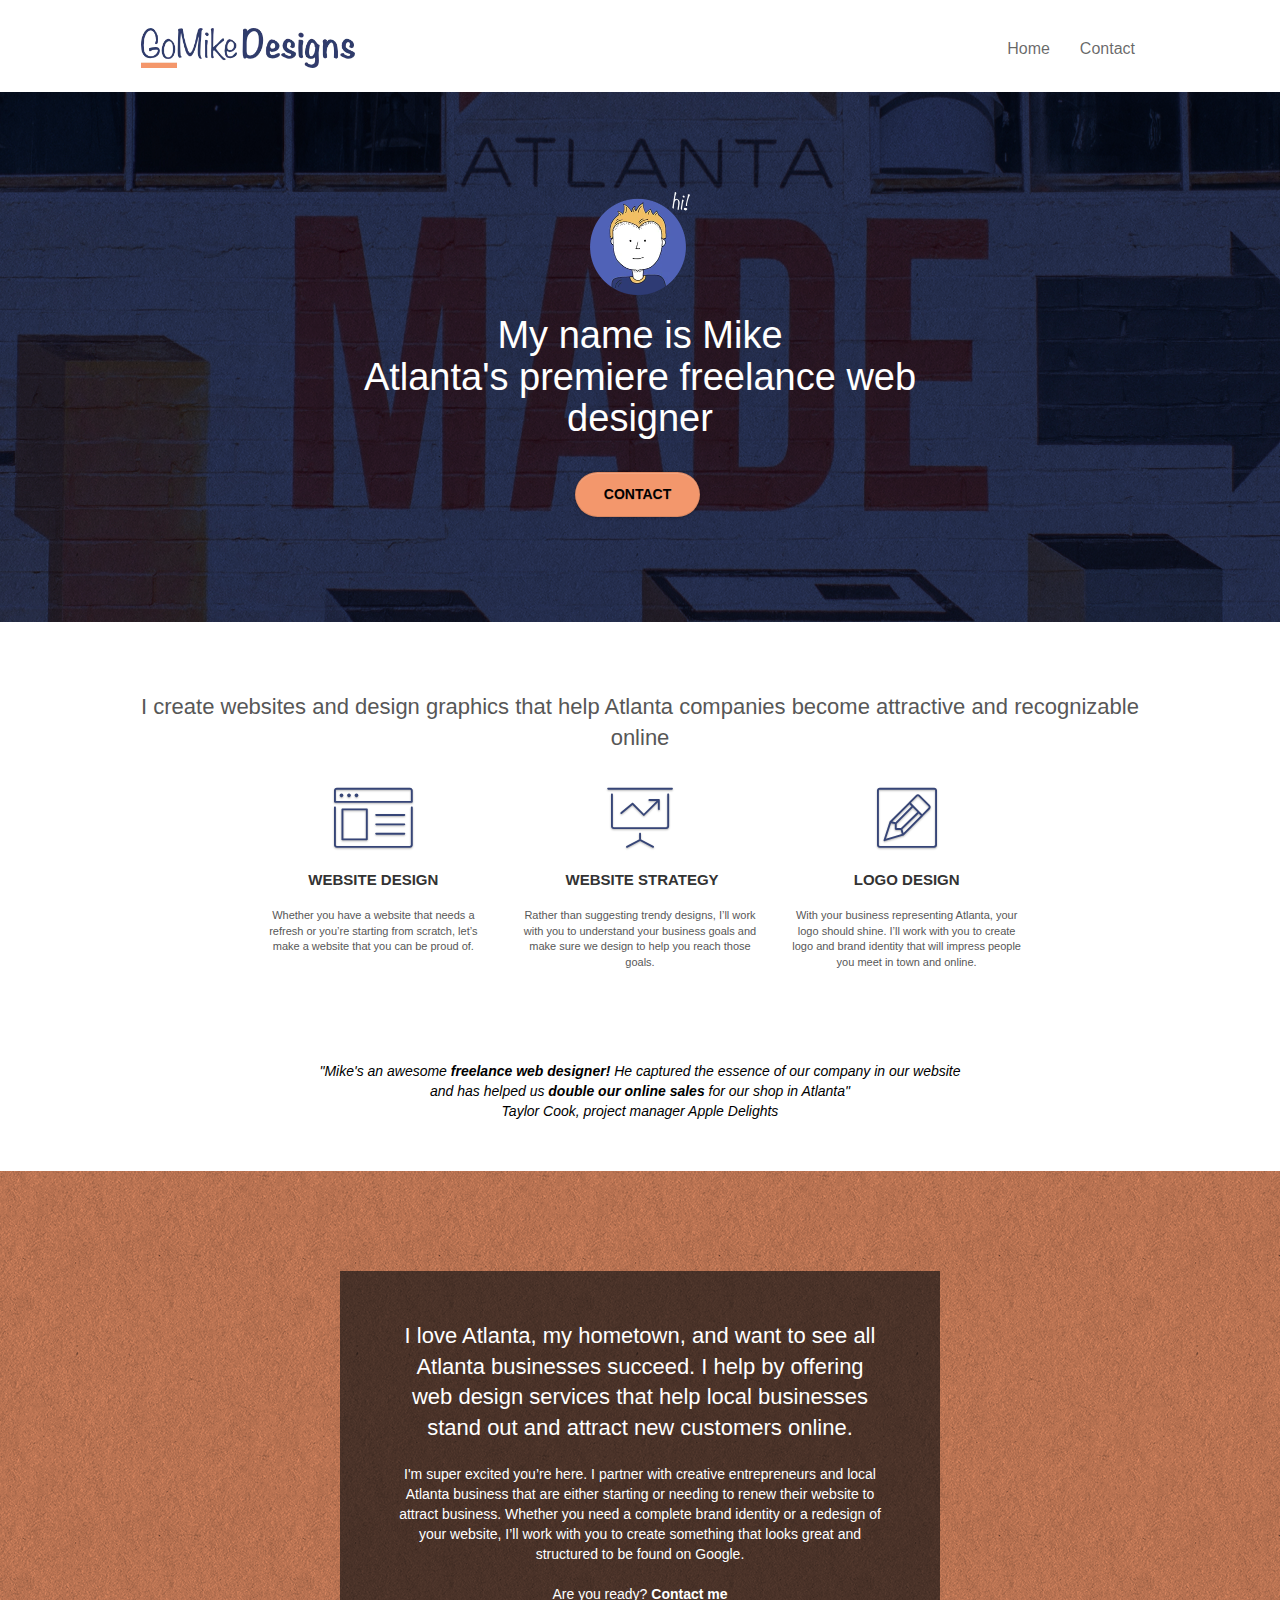
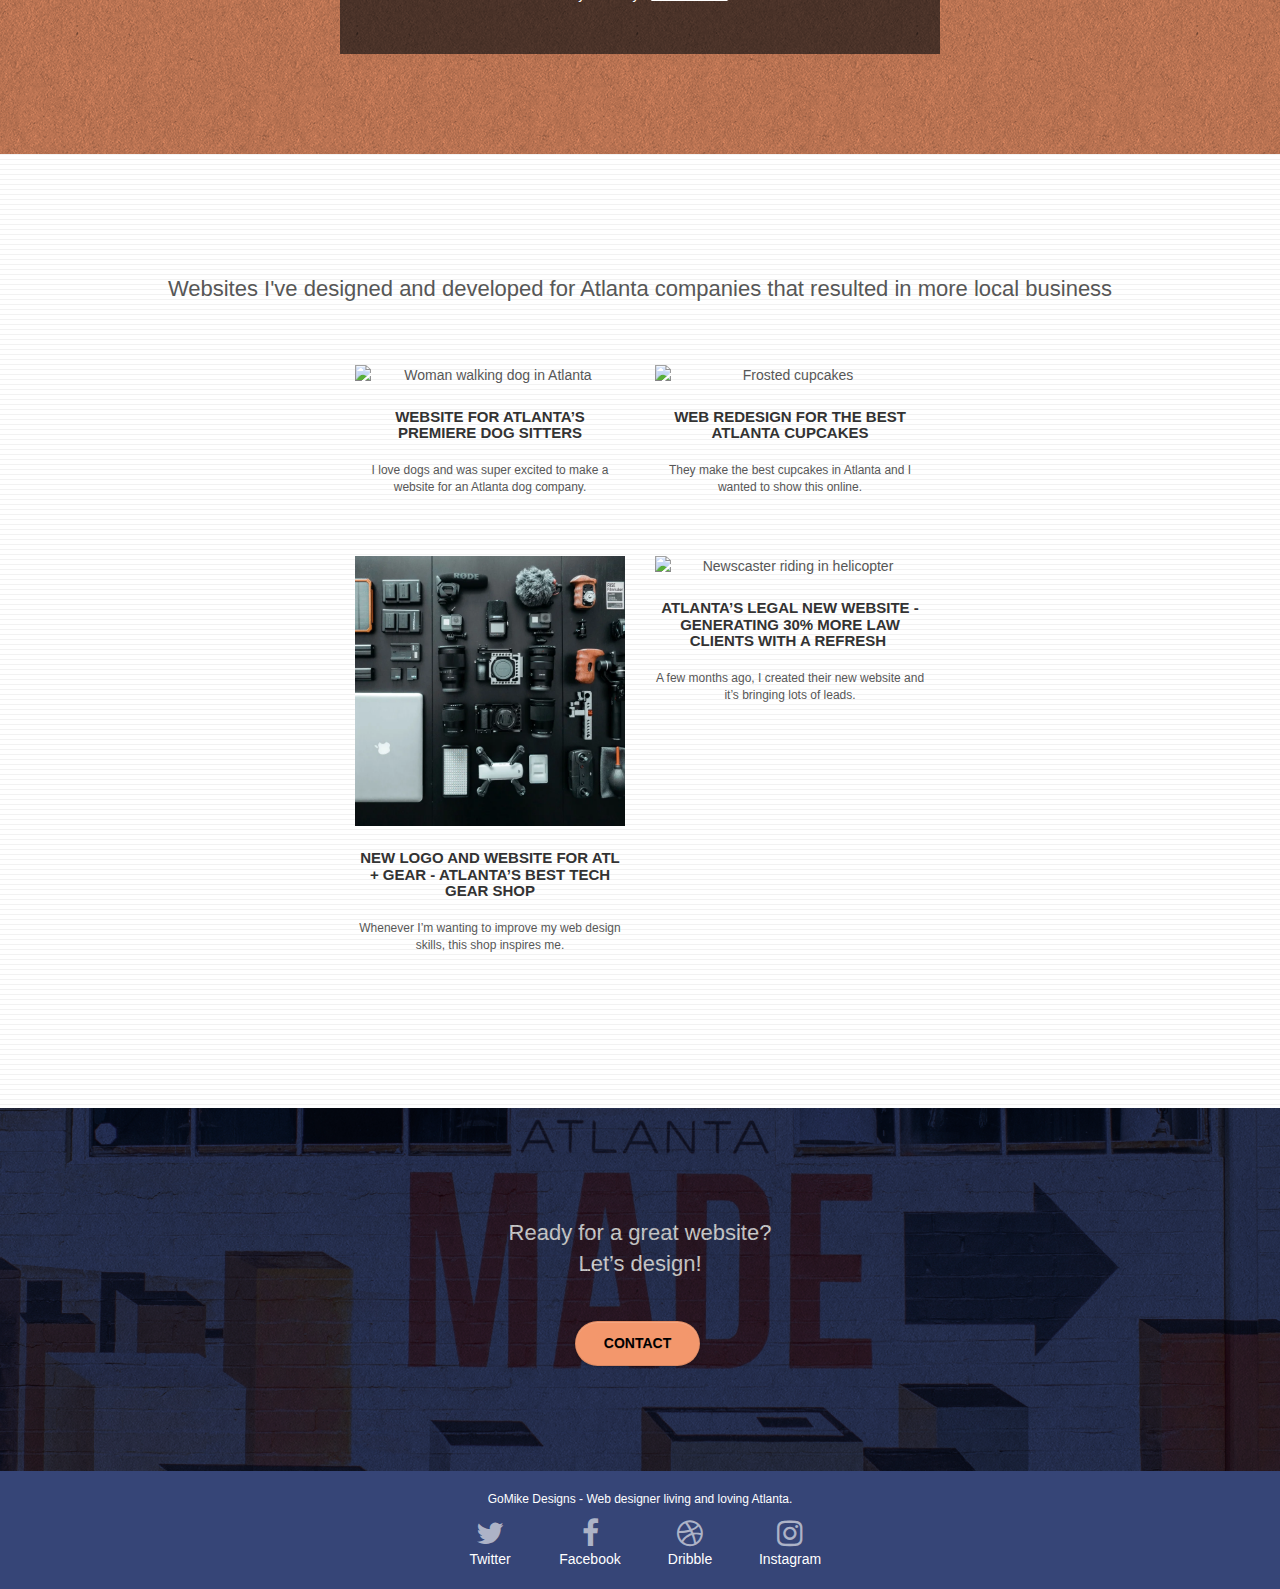
<file: index.html>
<!doctype html>
<html lang="en">

<head>
	<meta charset="utf-8">
	<meta name="description" content="I'm Mike and you should hire me to build your website">
	<meta name="viewport" content="width=device-width,initial-scale=1,viewport-fit=cover">
	<link rel="shortcut icon" type="image/png" href="favicon.jpg">
	<link rel="preload" as="style" onload="this.onload=null;this.rel='stylesheet'" type="text/css"
		href="./css/font-awesome.css">
	<noscript>
		<link rel="stylesheet" href="./css/font-awesome.css">
	</noscript>
	<link rel="preload" as="style" onload="this.onload=null;this.rel='stylesheet'" type="text/css"
		href="./css/et-line.min.css">
	<noscript>
		<link rel="stylesheet" href="./css/et-line.min.css">
	</noscript>
	<link rel="preload" as="style" onload="this.onload=null;this.rel='stylesheet'" type="text/css"
		href="./css/bootstrap.min.css" media="screen">
	<noscript>
		<link rel="stylesheet" href="./css/bootstrap.min.css">
	</noscript>
	<link rel="preload" as="style" onload="this.onload=null;this.rel='stylesheet'" type="text/css" href="style.min.css">
	<noscript>
		<link rel="stylesheet" href="./css/style.min.css">
	</noscript>
	<title>Go Mike Designs</title>

</head>

<body>
	<!-- Main container -->
	<div class="page-container">

		<!-- nav bar -->
		<div class="bloc bgc-white l-bloc " id="bloc-0">
			<div class="container bloc-sm">
				<nav class="navbar row">
					<div class="navbar-header">
						<a class="navbar-brand" href="index.html"><img data-src="img/atlanta web design logo.webp"
								alt="Go Mike Designs" height="40" class="lazyload" /></a>
						<button id="nav-toggle" type="button" class="ui-navbar-toggle navbar-toggle" data-toggle="collapse"
							data-target=".navbar-1">
							<span class="sr-only">Toggle navigation</span><span class="icon-bar"></span><span
								class="icon-bar"></span><span class="icon-bar"></span>
						</button>
					</div>
					<div class="collapse navbar-collapse navbar-1 special-dropdown-nav">
						<ul class="site-navigation nav navbar-nav">
							<li>
								<a href="index.html">Home</a>
							</li>
							<li>
							</li>
							<li>
								<a href="contact.html">Contact</a>
							</li>
						</ul>
					</div>
				</nav>
			</div>
		</div>
		<!-- nav bar end -->

		<!-- bloc-1-hero -->
		<div
			class="bloc bgc-dark-slate-blue bg-atlanta-20made-20sign d-bloc bg-t-edge bloc-bg-texture texture-paper b-parallax"
			id="bloc-1-hero">
			<div class="container bloc-lg">
				<div class="row tight-width-whitespace">
					<div class="col-sm-12">
						<img data-src="img/atlanta web designer mike.webp" class="center-block image-resize-mode lazyload"
							width="100" alt="Hi!" />
						<h1 class="text-center hero-bloc-text tc-white ">
							My name is Mike <br> Atlanta's premiere freelance web designer
						</h1>
						<div class="text-center">
							<a href="contact.html" class="btn btn-lg btn-clean btn-rd cta-hero btn-atomic-tangerine"
								id="cta-hero">Contact</a>
						</div>
					</div>
				</div>
			</div>
		</div>
		<!-- bloc-1-hero END -->

		<!-- bloc-2-services -->
		<div class="bloc bgc-white l-bloc" id="bloc-2-services">
			<div class="container bloc-md">
				<div class="row">
					<div class="col-sm-12 text-center">
						<h2>I create websites and design graphics that help Atlanta companies become attractive and recognizable
							online</h2>
					</div>
				</div>
				<div class="row voffset-lg med-width-whitespace">
					<div class="col-sm-4">
						<div class="text-center">
							<span class="et-icon-browser sm-shadow icon-dark-slate-blue icons icon-lg"></span>
						</div>
						<h1 class="mg-md text-center service-header">
							Website Design
						</h1>
						<p class="text-center ">
							Whether you have a website that needs a refresh or you&rsquo;re starting from scratch, let&rsquo;s make a
							website that you can be proud of.
						</p>
					</div>
					<div class="col-sm-4">
						<div class="text-center">
							<span class="et-icon-presentation sm-shadow icon-dark-slate-blue icons icon-lg"></span>
						</div>
						<h1 class="mg-md text-center service-header">
							&nbsp;Website Strategy
						</h1>
						<p class="text-center ">
							Rather than suggesting trendy designs, I&rsquo;ll work with you to understand your business goals and make
							sure we design to help you reach those goals.<br>
						</p>
					</div>
					<div class="col-sm-4">
						<div class="text-center">
							<span class="et-icon-edit sm-shadow icon-dark-slate-blue icons icon-lg"></span>
						</div>
						<h1 class="mg-md text-center service-header">
							Logo Design
						</h1>
						<p class="text-center ">
							With your business representing Atlanta, your logo should shine. I&rsquo;ll work with you to create logo
							and brand identity that will impress people you meet in town and online.
						</p>
					</div>
				</div>
				<div class="row voffset-lg voffset">
					<div class="col-xs-12 col-md-8 col-md-offset-2 text-center">
						<em class="quote">"Mike's an awesome <strong>freelance web designer!</strong> He captured the essence of our
							company in our website and has helped us <strong>double our online sales</strong> for our shop in
							Atlanta"<br>Taylor Cook, project manager Apple Delights</em>
					</div>
				</div>
			</div>
		</div>
		<!-- bloc-2-services END -->

		<!-- bloc-3-what-i-do -->
		<div
			class="bloc tc-white bgc-atomic-tangerine bloc-bg-texture texture-paper b-parallax bg-atlanta-20made-20sign-20orange d-bloc"
			id="bloc-3-what-i-do">
			<div class="container bloc-lg">
				<div class="row tight-width-whitespace black-background">
					<div class="col-sm-12">
						<h2 class="mg-md text-center tc-white">
							I love Atlanta, my hometown, and want to see all Atlanta businesses succeed. I help by offering web design
							services that help local businesses stand out and attract new customers online.<br>
						</h2>
						<p class="text-center white mdtxt">
							I'm super excited you&rsquo;re here. I partner with creative entrepreneurs and local Atlanta business that
							are either starting or needing to renew their website to attract business. Whether you need a complete
							brand identity or a redesign of your website, I&rsquo;ll work with you to create something that looks
							great and structured to be found on Google.<br><br>Are you ready? <a class="ltc-white bold-link"
								href="contact.html">Contact me</a><br>
						</p>
					</div>
				</div>
			</div>
		</div>
		<!-- bloc-3-what-i-do END -->

		<!-- bloc-4-portfolio -->
		<div class="bloc bgc-white bg-lines-h2-bg bg-repeat l-bloc" id="bloc-4-portfolio">
			<div class="container bloc-lg">
				<div class="row">
					<div class="col-sm-12 text-center">
						<h2>Websites I've designed and developed for Atlanta companies that resulted in more local business</h2>
					</div>
				</div>
				<div class="row tight-width-whitespace portfolio-row">
					<div class="col-sm-6">
						<a href="#" data-lightbox="img/11.webp" data-gallery-id="gallery-1"
							data-caption="Website for Atlanta's Premiere dog salon" data-frame="snapshot-lb"><img
								data-src="img/11.webp" class="img-responsive portfolio-thumb lazyload"
								alt="Woman walking dog in Atlanta" /></a>
						<h3 class="mg-md text-center">
							Website for Atlanta&rsquo;s premiere Dog Sitters
						</h3>
						<p class="text-center">
							I love dogs and was super excited to make a website for an Atlanta dog company.
						</p>
					</div>
					<div class="col-sm-6">
						<a href="#" data-lightbox="img/2.webp" data-gallery-id="gallery-1"
							data-caption="web redesign for the best cupcakes in Atlanta" data-frame="snapshot-lb"><img
								data-src="img/2.webp" class="img-responsive portfolio-thumb lazyload" alt="Frosted cupcakes" /></a>
						<h3 class="mg-md text-center">
							Web redesign for the best Atlanta&nbsp;cupcakes
						</h3>
						<p class="text-center">
							They make the best cupcakes in Atlanta and I wanted to show this online.
						</p>
					</div>
				</div>
				<div class="row tight-width-whitespace portfolio-row">
					<div class="col-sm-6">
						<a href="#" data-lightbox="img/3.webp" data-gallery-id="gallery-1"
							data-caption="New logo and website for Atlanta's best tech gear shop" data-frame="snapshot-lb"><img
								src="img/3.webp" class="img-responsive portfolio-thumb"
								alt="Laptop, external hard drives, Cameras, camera batteries, camera lenses, drone, and various other tech gear" /></a>
						<h3 class="mg-md text-center">
							New logo and website for Atl + Gear - Atlanta&rsquo;s best tech gear shop
						</h3>
						<p class="text-center">
							Whenever I&rsquo;m wanting to improve my web design skills, this shop inspires me.
						</p>
					</div>
					<div class="col-sm-6">
						<a href="#" data-lightbox="img/4.webp" data-gallery-id="gallery-1"
							data-caption="Atlanta's legal website generates 30% more clients after web redesign"
							data-frame="snapshot-lb"><img data-src="img/4.webp" class="img-responsive portfolio-thumb lazyload"
								alt="Newscaster riding in helicopter" /></a>
						<h3 class="mg-md text-center">
							Atlanta&rsquo;s legal new website - Generating 30% more law clients with a refresh&nbsp;
						</h3>
						<p class="text-center">
							A few months ago, I created their new website and it&rsquo;s bringing lots of leads.
						</p>
					</div>
				</div>
			</div>
		</div>
		<!-- bloc-4-portfolio END -->

		<!-- bloc-5-cta -->
		<div class="bloc bgc-dark-slate-blue bg-atlanta-20made-20sign d-bloc bloc-bg-texture texture-paper" id="bloc-5-cta">
			<div class="container bloc-lg">
				<div class="row">
					<h2 class="mg-md text-center tc-white">
						Ready for a great website? <br>Let&rsquo;s design!
					</h2>
					<div class="col-sm-12 text-center">
						<a href="contact.html" class="btn btn-atomic-tangerine btn-clean btn-rd btn-lg cta-hero">Contact</a>
					</div>
				</div>
			</div>
		</div>
		<!-- bloc-5-cta END -->

		<!-- Footer - bloc-8 -->
		<div class="bloc bgc-dark-slate-blue d-bloc" id="bloc-8">
			<div class="container bloc-sm">
				<div class="row">
					<div class="col-sm-12">
						<p class="text-center white">
							GoMike Designs - Web designer living and loving Atlanta.<br>
						</p>
						<div class="row row-no-gutters social">
							<div class="col-sm-3">
								<div class="text-center">
									<a class="social link-color" href="index.html"><span class="fa fa-twitter icon-md"></span> <br>
										Twitter</a>
								</div>
							</div>
							<div class="col-sm-3">
								<div class="text-center">
									<a class="social link-color" href="index.html"><span
											class="fa fa-facebook icon-md"></span><br>Facebook</a>
								</div>
							</div>
							<div class="col-sm-3">
								<div class="text-center">
									<a class="social link-color" href="index.html"><span
											class="fa fa-dribbble icon-md"></span><br>Dribble</a>
								</div>
							</div>
							<div class="col-sm-3">
								<div class="text-center">
									<a class="social link-color" href="index.html"><span
											class="fa fa-instagram icon-md"></span><br>Instagram</a>
								</div>
							</div>
						</div>
					</div>
				</div>
			</div>
		</div>
		<!-- Footer - bloc-8 END -->

		<!-- jS -->

		<script src="./js/jquery-2.1.0.min.js"></script>
		<script src="./js/bootstrap.min.js"></script>
		<script src="./js/blocs.min.js"></script>
		<script src="./js/jquery.touchSwipe.min.js"></script>
		<script src="./js/gmaps.min.js"></script>
		<script src="./js/lazysizes.min.js"></script>

		<!-- Analytics -->
		<script defer src="https://www.googletagmanager.com/gtag/js?id=UA-171805198-1"></script>
		<script defer>
			window.dataLayer = window.dataLayer || [];
			function gtag() { dataLayer.push(arguments); }
			gtag('js', new Date());

			gtag('config', 'UA-171805198-1');
		</script>
		<!-- Analytics END -->

		<!-- jS end -->

</body>

</html>
</file>
<file: style.min.css>
body {
  margin: 0;
  padding: 0;
  background: #fff;
  overflow-x: hidden;
  -webkit-font-smoothing: antialiased;
  -moz-osx-font-smoothing: grayscale;
}

a,
button {
  transition: all 0.3s ease-in-out;
  outline: none !important;
}

a:hover {
  text-decoration: none;
  cursor: pointer;
}

#page-loading-blocs-notifaction {
  position: fixed;
  top: 0;
  bottom: 0;
  width: 100%;
  z-index: 100000;
  background: #ffffff url("img/pageload-spinner.gif") no-repeat center center;
}

.bloc {
  width: 100%;
  clear: both;
  background: 50% 50% no-repeat;
  padding: 0 50px;
  -webkit-background-size: cover;
  -moz-background-size: cover;
  -o-background-size: cover;
  background-size: cover;
  position: relative;
}

.bloc .container {
  padding-left: 0;
  padding-right: 0;
}

.bloc-lg {
  padding: 100px 50px;
}

.bloc-md {
  padding: 50px;
}

.bloc-sm {
  padding: 20px 50px;
}

.bg-center,
.bg-l-edge,
.bg-r-edge,
.bg-t-edge,
.bg-b-edge,
.bg-tl-edge,
.bg-bl-edge,
.bg-tr-edge,
.bg-br-edge,
.bg-repeat {
  -webkit-background-size: auto !important;
  -moz-background-size: auto !important;
  -o-background-size: auto !important;
  background-size: auto !important;
}

.bg-repeat {
  background: repeat;
}

.bg-t-edge {
  background: top no-repeat;
}

.bloc-bg-texture::before {
  content: "";
  background-size: 2px 2px;
  position: absolute;
  top: 0;
  bottom: 0;
  left: 0;
  right: 0;
}

.texture-paper::before {
  background: url("img/texture-paper.webp");
  background-size: 280px 280px;
}

.b-parallax {
  background-attachment: fixed;
}

.d-bloc {
  color: rgba(255, 255, 255, 0.7);
}

.d-bloc button:hover {
  color: rgba(255, 255, 255, 0.9);
}

.d-bloc .icon-round,
.d-bloc .icon-square,
.d-bloc .icon-rounded,
.d-bloc .icon-semi-rounded-a,
.d-bloc .icon-semi-rounded-b {
  border-color: rgba(255, 255, 255, 0.9);
}

.d-bloc .divider-h span {
  border-color: rgba(255, 255, 255, 0.2);
}

.d-bloc .a-btn,
.d-bloc .navbar a,
.d-bloc .navbar-brand,
.d-bloc a .icon-sm,
.d-bloc a .icon-md,
.d-bloc a .icon-lg,
.d-bloc a .icon-xl,
.d-bloc h1 a,
.d-bloc h2 a,
.d-bloc h3 a,
.d-bloc h4 a,
.d-bloc h5 a,
.d-bloc h6 a,
.d-bloc p a {
  color: rgba(255, 255, 255, 0.6);
}

.d-bloc .a-btn:hover,
.d-bloc .navbar a:hover,
.d-bloc .navbar-brand:hover,
.d-bloc a:hover .icon-sm,
.d-bloc a:hover .icon-md,
.d-bloc a:hover .icon-lg,
.d-bloc a:hover .icon-xl,
.d-bloc h1 a:hover,
.d-bloc h2 a:hover,
.d-bloc h3 a:hover,
.d-bloc h4 a:hover,
.d-bloc h5 a:hover,
.d-bloc h6 a:hover,
.d-bloc p a:hover {
  color: rgba(255, 255, 255, 1);
}

.d-bloc .navbar-toggle .icon-bar {
  background: rgba(255, 255, 255, 1);
}

.d-bloc .btn-wire,
.d-bloc .btn-wire:hover {
  color: rgba(255, 255, 255, 1);
  border-color: rgba(255, 255, 255, 1);
}

.d-bloc .panel {
  color: rgba(0, 0, 0, 0.5);
}

.d-bloc .panel button:hover {
  color: rgba(0, 0, 0, 0.7);
}

.d-bloc .panel icon {
  border-color: rgba(0, 0, 0, 0.7);
}

.d-bloc .panel .divider-h span {
  border-color: rgba(0, 0, 0, 0.1);
}

.d-bloc .panel .a-btn {
  color: rgba(0, 0, 0, 0.6);
}

.d-bloc .panel .a-btn:hover {
  color: rgba(0, 0, 0, 1);
}

.d-bloc .panel .btn-wire,
.d-bloc .panel .btn-wire:hover {
  color: rgba(0, 0, 0, 0.7);
  border-color: rgba(0, 0, 0, 0.3);
}

.d-bloc .panel,
.l-bloc {
  color: rgba(0, 0, 0, 0.5);
}

.d-bloc .panel button:hover,
.l-bloc button:hover {
  color: rgba(0, 0, 0, 0.7);
}

.l-bloc .icon-round,
.l-bloc .icon-square,
.l-bloc .icon-rounded,
.l-bloc .icon-semi-rounded-a,
.l-bloc .icon-semi-rounded-b {
  border-color: rgba(0, 0, 0, 0.7);
}

.d-bloc .panel .divider-h span,
.l-bloc .divider-h span {
  border-color: rgba(0, 0, 0, 0.1);
}

.d-bloc .panel .a-btn,
.l-bloc .a-btn,
.l-bloc .navbar a,
.l-bloc .navbar-brand,
.l-bloc a .icon-sm,
.l-bloc a .icon-md,
.l-bloc a .icon-lg,
.l-bloc a .icon-xl,
.l-bloc h1 a,
.l-bloc h2 a,
.l-bloc h3 a,
.l-bloc h4 a,
.l-bloc h5 a,
.l-bloc h6 a,
.l-bloc p a {
  color: rgba(0, 0, 0, 0.6);
}

.d-bloc .panel .a-btn:hover,
.l-bloc .a-btn:hover,
.l-bloc .navbar a:hover,
.l-bloc .navbar-brand:hover,
.l-bloc a:hover .icon-sm,
.l-bloc a:hover .icon-md,
.l-bloc a:hover .icon-lg,
.l-bloc a:hover .icon-xl,
.l-bloc h1 a:hover,
.l-bloc h2 a:hover,
.l-bloc h3 a:hover,
.l-bloc h4 a:hover,
.l-bloc h5 a:hover,
.l-bloc h6 a:hover,
.l-bloc p a:hover {
  color: rgba(0, 0, 0, 1);
}

.l-bloc .navbar-toggle .icon-bar {
  color: rgba(0, 0, 0, 0.6);
}

.d-bloc .panel .btn-wire,
.d-bloc .panel .btn-wire:hover,
.l-bloc .btn-wire,
.l-bloc .btn-wire:hover {
  color: rgba(0, 0, 0, 0.7);
  border-color: rgba(0, 0, 0, 0.3);
}

.voffset {
  margin-top: 30px;
}

.voffset-lg {
  margin-top: 80px;
}

.row-no-gutters {
  margin-right: 0;
  margin-left: 0;
}

.row.row-no-gutters > [class^="col-"],
.row.row-no-gutters > [class*=" col-"] {
  padding-right: 0;
  padding-left: 0;
}

#bloc-2-services p {
  font-size: 11px;
}

.navbar {
  margin-bottom: 0;
  z-index: 1;
}

.navbar-brand {
  height: auto;
  padding: 3px 15px;
  font-size: 25px;
  font-weight: normal;
  font-weight: 600;
  line-height: 44px;
}

.navbar-brand img {
  max-height: 200px;
  margin: 0 5px 0 0;
  display: inline;
}

.navbar-brand img[src$="svg"] {
  min-width: 100px;
}

.nav-center .navbar-brand img {
  margin: 0;
}

.navbar .nav {
  padding-top: 2px;
  margin-right: -16px;
  float: right;
  z-index: 1;
}

.nav > li {
  float: left;
  margin-top: 4px;
  font-size: 16px;
}

.navbar-nav .open .dropdown-menu > li > a {
  text-align: inherit;
}

.nav > li a:hover,
.nav > li a:focus {
  background: transparent;
}

.navbar-toggle {
  margin: 10px 10px 0 0;
  border: 0px;
}

.navbar-toggle:hover {
  background: transparent !important;
}

.navbar-toggle .icon-bar {
  background-color: rgba(0, 0, 0, 0.5);
  width: 26px;
}

.nav-invert .navbar .nav {
  float: left;
}

.nav-invert .navbar-header,
.nav-invert .navbar-brand {
  float: right;
  position: relative;
  z-index: 2;
}

@media (min-width: 768px) {
  .site-navigation {
    position: absolute;
    top: 50%;
    right: 20px;
    transform: translate(0, -50%);
    -webkit-transform: translateY(-50%);
  }
  .nav > li .dropdown-menu a,
  .nav > li .dropdown-menu a:hover {
    color: #484848;
  }
  .nav-invert .site-navigation {
    left: 0;
    right: 0;
  }
  .nav-center {
    text-align: center;
  }
  .nav-center .navbar-header {
    width: 100%;
  }
  .nav-center .navbar-header,
  .nav-center .navbar-brand,
  .nav-center .nav > li {
    float: none;
    display: inline-block;
  }
  .nav-center .site-navigation {
    position: relative;
    width: 100%;
    right: 0;
    margin-right: 0px;
    margin-top: 20px;
  }
  .nav-center.mini-nav .navbar-toggle {
    float: none;
    margin: 10px auto 0;
  }
}

.nav > li > .dropdown a {
  background: none !important;
  display: block;
  padding: 14px 15px;
}

nav .caret {
  margin: 0 5px;
}

.dropdown-menu .dropdown-menu {
  top: -8px;
  left: 100%;
}

.dropdown-menu .dropmenu-flow-right {
  top: 100%;
  left: 0;
  margin-left: -1px;
  border-top-left-radius: 0;
  border-top-right-radius: 0;
}

.dropdown-menu .dropdown span {
  border: 4px solid black;
  border-top-color: transparent;
  border-right-color: transparent;
  border-bottom-color: transparent;
  margin: 6px -5px 0 0 !important;
  float: right;
}

.mg-md {
  margin-top: 10px;
  margin-bottom: 20px;
}

.mg-lg {
  margin-top: 10px;
  margin-bottom: 40px;
}

.btn {
  margin: 0 5px 5px 0;
}

.btn.pull-right {
  margin: 0 0 5px 5px;
}

.btn-d,
.btn-d:hover,
.btn-d:focus {
  color: #fff;
  background: rgba(0, 0, 0, 0.3);
}

button {
  outline: none;
}

.btn-rd {
  border-radius: 40px;
}

.btn-clean {
  border: 1px solid rgba(0, 0, 0, 0.08);
  border-bottom-color: rgba(0, 0, 0, 0.1);
  text-shadow: 0 1px 0 rgba(0, 0, 1, 0.1);
  box-shadow: 0 1px 3px rgba(0, 0, 1, 0.25),
    inset 0 1px 0 0 rgba(255, 255, 255, 0.15);
}

.icon-md {
  font-size: 30px !important;
}

.icon-lg {
  font-size: 60px !important;
}

.sm-shadow {
  text-shadow: 0 1px 2px rgba(0, 0, 0, 0.3);
}

.panel-sq,
.panel-sq .panel-heading,
.panel-sq .panel-footer {
  border-radius: 0;
}

.panel-rd {
  border-radius: 30px;
}

.panel-rd .panel-heading {
  border-radius: 29px 29px 0 0;
}

.panel-rd .panel-footer {
  border-radius: 0 0 29px 29px;
}

.form-control {
  border-color: rgba(0, 0, 0, 0.1);
  box-shadow: none;
}

.scrollToTop {
  width: 40px;
  height: 40px;
  position: fixed;
  bottom: 20px;
  right: 20px;
  opacity: 0;
  z-index: 500;
  transition: all 0.3s ease-in-out;
}

.scrollToTop span {
  margin-top: 6px;
}

.showScrollTop {
  font-size: 14px;
  opacity: 1;
}

a[data-lightbox] {
  position: relative;
  display: block;
  text-align: center;
}

a[data-lightbox]:hover::before {
  content: "+";
  font-family: "HelveticaNeue-Light", "Helvetica Neue Light", "Helvetica Neue",
    Helvetica, Arial;
  font-size: 32px;
  width: 50px;
  height: 50px;
  margin-left: -25px;
  border-radius: 50%;
  background: rgba(0, 0, 0, 0.6);
  color: #fff;
  font-weight: 100;
  z-index: 1;
  position: absolute;
  top: 50%;
  transform: translateY(-50%);
  -webkit-transform: translateY(-50%);
}

a[data-lightbox]:hover img {
  opacity: 0.6;
  -webkit-animation-fill-mode: none;
  animation-fill-mode: none;
}

#lightbox-modal {
  display: flex;
  align-items: center;
}

#lightbox-modal .modal-dialog {
  width: 90%;
  max-width: 900px;
  margin: 0 auto 0;
}

#lightbox-modal .modal-dialog img {
  max-height: 90vh;
  margin: 0 auto;
}

.lightbox-caption {
  padding: 20px;
  color: #fff;
  background: rgba(0, 0, 0, 0.5);
  position: absolute;
  left: 15px;
  right: 15px;
  bottom: 5px;
}

.close-lightbox {
  color: #fff;
  font-size: 30px;
  position: absolute;
  top: 20px;
  right: 20px;
  z-index: 20;
  background: rgba(0, 0, 0, 0.5);
  border: none;
  line-height: 30px;
  padding: 0 9px 5px;
  opacity: 0.3;
}

.close-lightbox:hover,
.next-lightbox:hover,
.prev-lightbox:hover {
  opacity: 1;
  color: #fff;
}

.next-lightbox,
.prev-lightbox {
  font-size: 20px;
  color: rgba(255, 255, 255, 0.9);
  background: rgba(0, 0, 0, 0.5);
  transition: all 0.2s ease-in-out;
  position: absolute;
  top: 45%;
  z-index: 1;
  opacity: 0.4;
}

.next-lightbox {
  padding: 6px 8px 1px 13px;
  right: 25px;
}

.prev-lightbox {
  padding: 6px 13px 1px 10px;
  left: 25px;
}

.snapshot-lb .modal-body {
  padding-bottom: 45px;
}

.snapshot-lb .lightbox-caption {
  padding: 0;
  color: rgba(0, 0, 0, 0.5);
  background: none;
}

h1,
h2,
h3,
h4,
h5,
h6,
p,
label,
.btn,
a {
  font-family: "helvetica";
  font-weight: 400;
  color: #575757;
}
/* added some styles */
.link-color {
  color: #fff;
}
.quote {
  color: #000;
}
.quote strong {
  color: #000;
}
/* added some styles */
.container {
  max-width: 1000px;
}

.hero-bloc-text {
  font-size: 38px;
}

.hero-bloc-text-sub {
  font-size: 36px;
}

.statement-bloc-text {
  line-height: 26px;
  font-style: italic;
  font-size: 20px;
  text-align: center;
  font-weight: lighter;
  max-width: 520px;
  margin: auto auto auto auto;
}

p {
  font-size: 12px;
}

.mdtxt {
  font-size: 14px;
}

.tight-width-whitespace {
  max-width: 600px;
  margin: auto auto auto auto;
}

.h1 {
  font-size: 20px;
  font-family: "Open Sans";
}

.cta-hero {
  margin-top: 22px;
  color: #ffffff !important;
  text-transform: uppercase;
  padding: 12px 28px 12px 28px;
  font-size: 1em;
  font-weight: 700;
}

.social {
  max-width: 400px;
  margin: auto auto auto auto;
}

h2 {
  font-size: 22px;
  line-height: 1.4em;
}

h3 {
  font-size: 15px;
  text-transform: uppercase;
  font-weight: 700;
  color: #333333 !important;
}

.med-width-whitespace {
  max-width: 800px;
  margin: auto auto auto auto;
  box-shadow: 0px 0px 0px #000000;
}

h1 {
  color: #333333 !important;
}

h4 {
  color: #333333 !important;
}

.icons {
  margin-bottom: 14px;
  margin-top: 24px;
}

.white {
  color: #ffffff !important;
}

.portfolio-thumb {
  margin-bottom: 24px;
}

.portfolio-row {
  margin-bottom: 44px;
  margin-top: 50px;
}

.avatar {
  box-shadow: 0px 4px 9px rgba(0, 0, 0, 0.3);
}

.black-background {
  background-color: rgba(35, 31, 32, 0.7);
  padding: 40px 40px 40px 40px;
}

.bold-link {
  font-weight: 900;
  text-decoration: underline !important;
}

.service-header {
  font-size: 15px;
  font-weight: 700;
  text-transform: uppercase;
}

.bgc-white {
  background-color: #ffffff;
}

.bgc-dark-slate-blue {
  background-color: #364577;
}

.bgc-atomic-tangerine {
  background-color: #f3976c;
}

.tc-white {
  color: #fff !important;
}

.btn-atomic-tangerine {
  background: #f3976c;
  color: #000 !important;
}

.btn-atomic-tangerine:hover {
  background: #c27956 !important;
  color: #000 !important;
}

.ltc-white {
  color: #ffffff !important;
}

.ltc-white:hover {
  color: #cccccc !important;
}

.ltc-atomic-tangerine {
  color: #f3976c !important;
}

.ltc-atomic-tangerine:hover {
  color: #c27956 !important;
}

.icon-dark-slate-blue {
  color: #364577 !important;
  border-color: #364577 !important;
}

.bg-dots-bg {
  background-image: url("img/dots-bg.webp");
}

.bg-lines-h2-bg {
  background-image: url("img/lines-h2-bg.webp");
}

.bg-atlanta-20made-20sign {
  background-image: url("img/atlanta\ made\ sign.webp");
}

.bg-atlanta-20made-20sign-20orange {
  background-image: url("img/atlanta\ made\ sign\ orange.webp");
}

@media (max-width: 1024px) {
  .bloc {
    padding-left: 20px;
    padding-right: 20px;
  }
  .bloc.full-width-bloc,
  .bloc-tile-2.full-width-bloc .container,
  .bloc-tile-3.full-width-bloc .container,
  .bloc-tile-4.full-width-bloc .container {
    padding-left: 0;
    padding-right: 0;
  }
}

@media (max-width: 992px) and (min-width: 768px) {
  .navbar .nav {
    max-width: 80%;
  }
  .nav-center.navbar .nav {
    max-width: 100%;
  }
}

@media only screen and (min-device-width: 768px) and (max-device-width: 1024px) and (orientation: landscape) {
  .b-parallax {
    background-attachment: scroll;
  }
}

@media only screen and (min-device-width: 1024px) and (max-device-width: 1366px) and (-webkit-min-device-pixel-ratio: 1.5) {
  .b-parallax {
    background-attachment: scroll;
  }
}

@media (max-width: 991px) {
  .container {
    width: 100%;
  }
  .b-parallax {
    background-attachment: scroll;
  }
  .page-container,
  #hero-bloc {
    overflow-x: hidden;
    position: relative;
  }
  .bloc {
    padding-left: constant(safe-area-inset-left);
    padding-right: constant(safe-area-inset-right);
  }
  .bloc-group,
  .bloc-group .bloc {
    display: block;
    width: 100%;
  }
  .bloc-fill-screen .fill-bloc-top-edge,
  .bloc-fill-screen .fill-bloc-bottom-edge {
    padding: 0 20px;
    padding-left: constant(safe-area-inset-left);
    padding-right: constant(safe-area-inset-right);
  }
}

@media (max-width: 767px) {
  .page-container {
    overflow-x: hidden;
    position: relative;
  }
  h1,
  h2,
  h3,
  h4,
  h5,
  h6,
  p,
  #disqus_thread {
    padding-left: 10px !important;
    padding-right: 10px !important;
  }
  .b-parallax {
    background-attachment: scroll;
  }
  .navbar .nav {
    padding-top: 0;
    border-top: 1px solid rgba(0, 0, 0, 0.2);
    float: none !important;
  }
  .navbar.row {
    margin-left: 0;
    margin-right: 0;
  }
  .site-navigation {
    position: inherit;
    transform: none;
    -webkit-transform: none;
    -ms-transform: none;
  }
  .nav > li {
    margin-top: 0;
    border-bottom: 1px solid rgba(0, 0, 0, 0.1);
    background: rgba(0, 0, 0, 0.05);
    text-align: left;
    padding-left: 15px;
    width: 100%;
  }
  .nav > li:hover {
    background: rgba(0, 0, 0, 0.08);
  }
  .dropdown .dropdown a .caret {
    float: none;
    margin: 5px 0 0 10px !important;
    border: 4px solid black;
    border-bottom-color: transparent;
    border-right-color: transparent;
    border-left-color: transparent;
  }
  #hero-bloc .navbar .nav {
    background: rgba(0, 0, 0, 0.8);
  }
  #hero-bloc .navbar .nav a {
    color: rgba(255, 255, 255, 0.6);
  }
  .hero {
    padding: 50px 0;
  }
  .hero-nav {
    left: -1px;
    right: -1px;
  }
  .navbar-collapse {
    padding: 0;
    overflow-x: hidden;
    -webkit-box-shadow: none;
    box-shadow: none;
  }
  .navbar-brand img {
    max-height: 40px;
    width: auto;
  }
  .nav-invert .navbar-header {
    float: none;
    width: 100%;
  }
  .nav-invert .navbar-toggle {
    float: left;
    margin-left: 10px;
  }
  .bloc {
    padding-left: 0;
    padding-right: 0;
  }
  .bloc-xxl,
  .bloc-xl,
  .bloc-lg {
    padding: 40px 0;
  }
  .bloc-sm,
  .bloc-md {
    padding-left: 0;
    padding-right: 0;
  }
  .bloc-tile-2 .container,
  .bloc-tile-3 .container,
  .bloc-tile-4 .container,
  .bloc-fill-screen .fill-bloc-top-edge,
  .bloc-fill-screen .fill-bloc-bottom-edge {
    padding-left: 0;
    padding-right: 0;
  }
  .a-block {
    padding: 0 10px;
  }
  .btn-dwn {
    display: none;
  }
  .voffset {
    margin-top: 5px;
  }
  .voffset-md {
    margin-top: 20px;
  }
  .voffset-lg {
    margin-top: 30px;
  }
  form {
    padding: 5px;
  }
  .close-lightbox {
    display: inline-block;
  }
  .blocsapp-device-iphone5 {
    background-size: 216px 425px;
    padding-top: 60px;
    width: 216px;
    height: 425px;
  }
  .blocsapp-device-iphone5 img {
    width: 180px;
    height: 320px;
  }
}

@media (max-width: 400px) {
  .bloc {
    padding-left: 0;
    padding-right: 0;
  }
}

@media (max-width: 767px) {
  .bloc-mob-center-text {
    text-align: center;
  }
}
</file>
